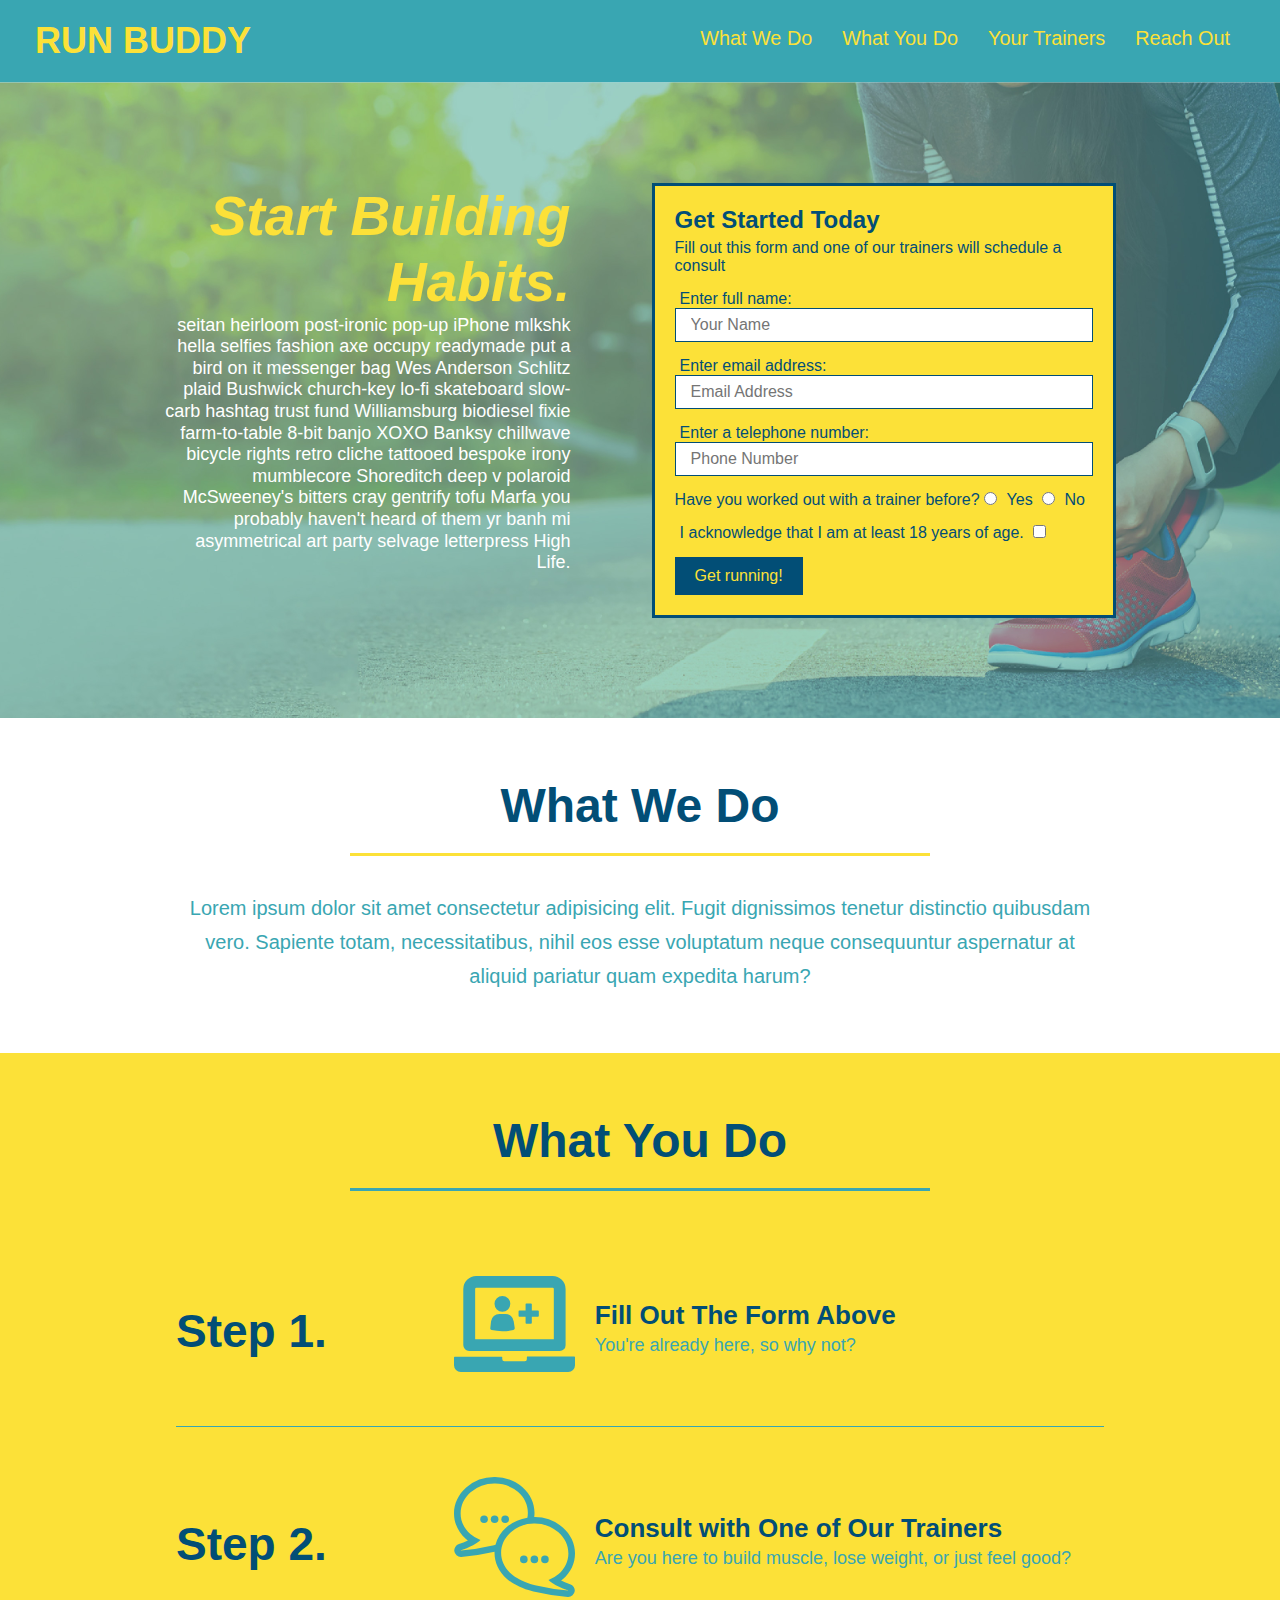
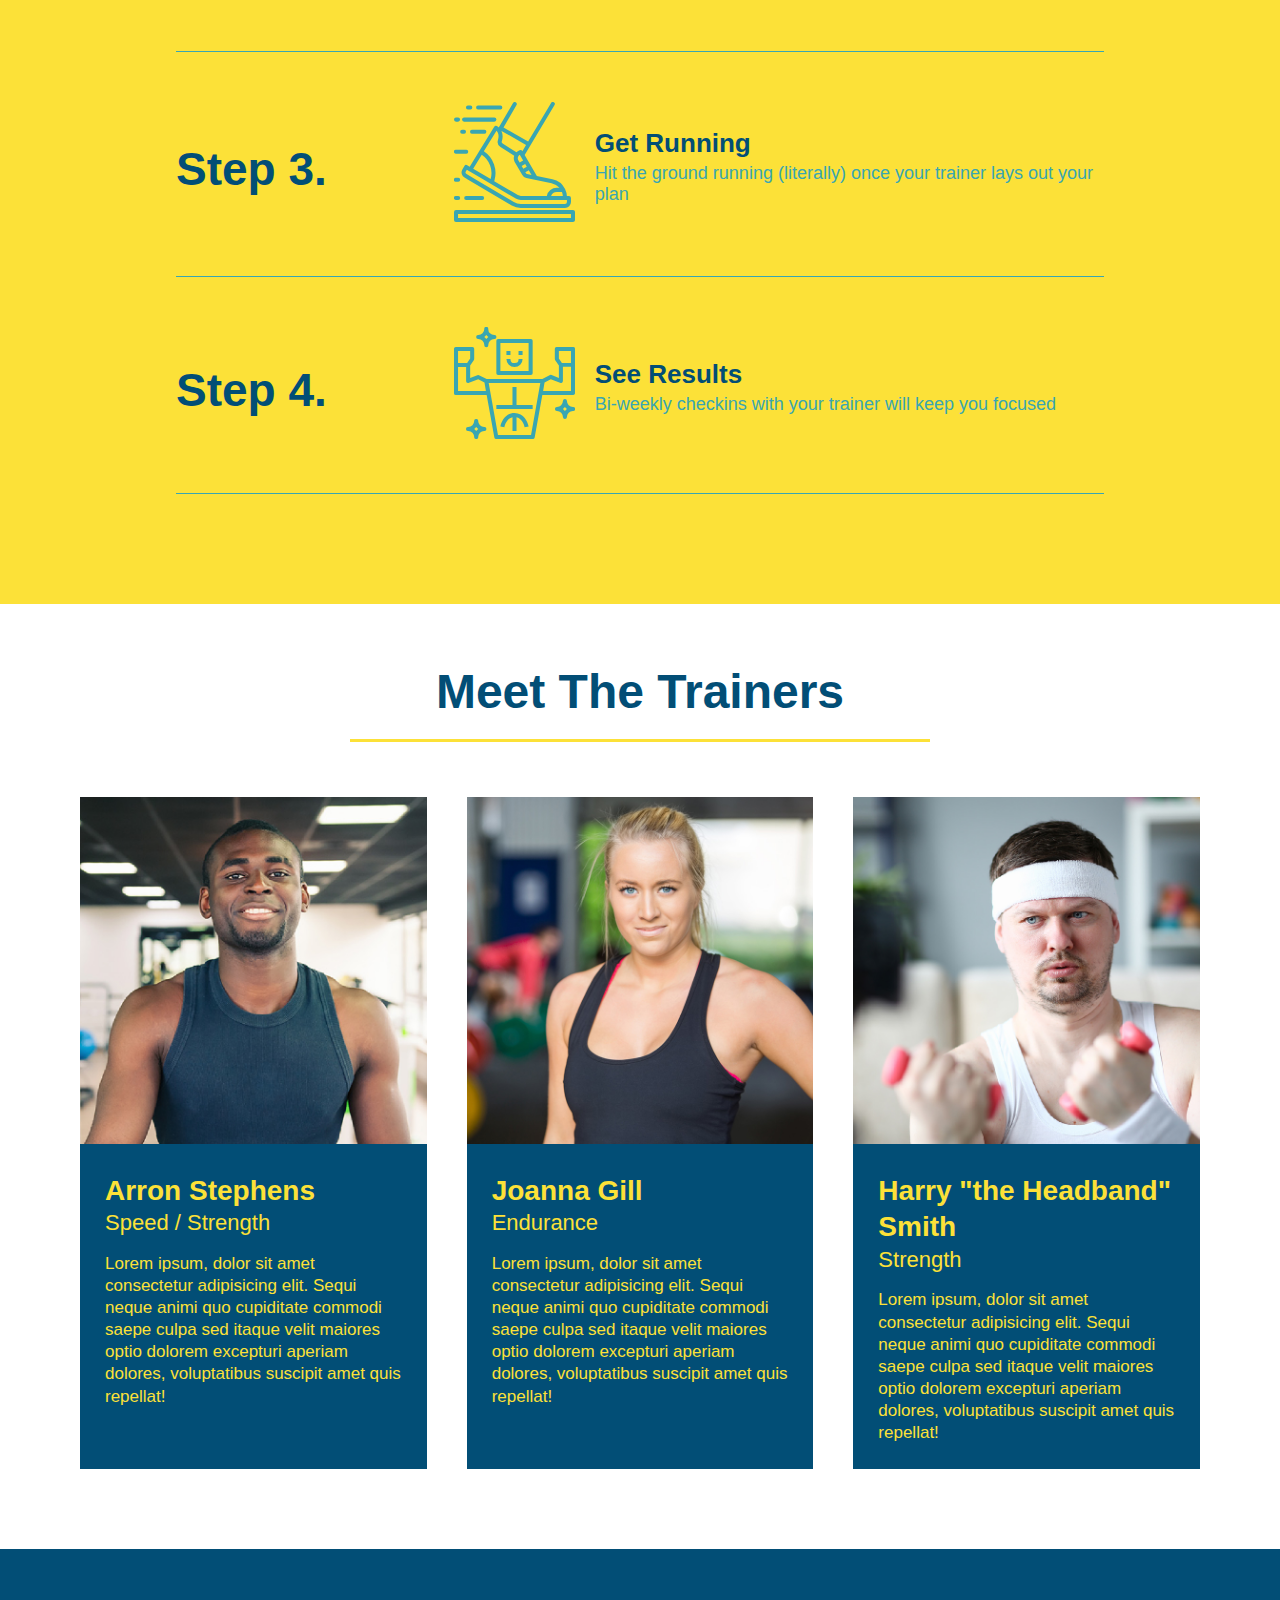
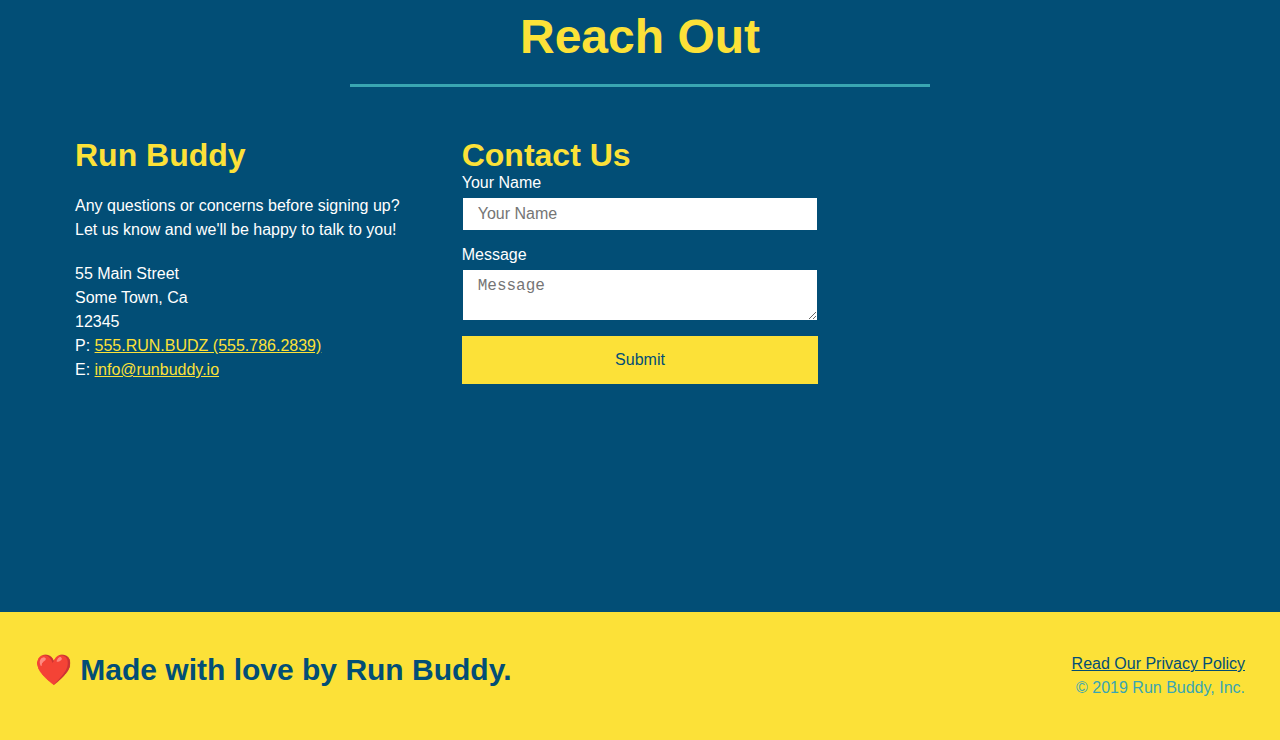
<file: index.html>
<!DOCTYPE html>
<html lang="en">
    <head>
        <link rel="stylesheet" href="./assets/css/style.css" />
        <meta charset="UTF-8" />
        <meta name="viewport" content="width=device-width, initial-scale=1.0" />
        <title>Run Buddy</title>
    </head>
    <body>
        <!-- navigation -->
        <header>
            <h1>
                <a href="/">RUN BUDDY</a>
            </h1>
            <nav>
              <!-- Unordered list element -->
                <ul>
                    <!-- List item element-->
                    <li>
                        <!-- Anchor element -->
                        <a href="#what-we-do">What We Do</a>
                    </li>
                    <li>
                        <a href="#what-you-do">What You Do</a>
                    </li>
                    <li>
                        <a href="#your-trainers">Your Trainers</a>
                    </li>
                    <li>
                        <a href="#reach-out">Reach Out</a>
                    </li>
                </ul>
            </nav>
        </header>

        <!-- hero/jumbotron -->
        <section class="hero">
            <div class="hero-cta">
                <h2>Start Building Habits.</h2>
                <p>
                  seitan heirloom post-ironic pop-up iPhone mlkshk hella selfies fashion axe occupy readymade put a bird on it
                  messenger bag Wes Anderson Schlitz plaid Bushwick church-key lo-fi skateboard slow-carb hashtag trust fund
                  Williamsburg biodiesel fixie farm-to-table 8-bit banjo XOXO Banksy chillwave bicycle rights retro cliche
                  tattooed bespoke irony mumblecore Shoreditch deep v polaroid McSweeney's bitters cray gentrify tofu Marfa you
                  probably haven't heard of them yr banh mi asymmetrical art party selvage letterpress High Life.
                </p>
            </div>

            <div class="hero-form">
                <h3>Get Started Today</h3>
                <p>Fill out this form and one of our trainers will schedule a consult</p>               
                <form>
                    <label for="name">Enter full name:</label>
                    <input type="text" placeholder="Your Name" name="name" id="name" class="form-input">
                    
                    <label for="email">Enter email address:</label>
                    <input type="text" placeholder="Email Address" name="email" id="email" class="form-input">
                    
                    <label for="phone">Enter a telephone number:</label>
                    <input type="text" placeholder="Phone Number" name="phone" id="phone" class="form-input"> 
                    
                    <p>  
                        Have you worked out with a trainer before?
                        <input type="radio" name="trainer-confirm" id="trainer-yes" />
                        <label for="trainer-yes">Yes</label>
                        <input type="radio" name="trainer-confirm" id="trainer-no" />
                        <label for="trainer-no">No</label>
                    </p>
                    <p>
                        <label for="checkbox" >
                        I acknowledge that I am at least 18 years of age.
                        </label>
                        <input type="checkbox" name="age-confirm" id="checkbox" />
                    </p>
                    <button type="submit">
                        Get running!
                    </button>
                </form>
            </div>
        </section>

        <!-- "what we do" section -->
        <section id="what-we-do" class="intro">
            <div class="flex-row">
                <h2 class="section-title primary-border">What We Do</h2>
            </div>

            <div class="flex-row">
                <p>
                    Lorem ipsum dolor sit amet consectetur adipisicing elit. Fugit dignissimos tenetur distinctio quibusdam vero. Sapiente totam, necessitatibus, nihil eos esse voluptatum neque consequuntur aspernatur at aliquid pariatur quam expedita harum?
                </p>
            </div>
        </section>

        <!-- "what you do" section -->
        <section id="what-you-do" class="steps">
            <div class="flex-row">    
                <h2 class="section-title secondary-border">What You Do</h2>
            </div>

            <div class="step">
                <h3>Step 1.</h3>
                <div class="step-info">
                  <div class="step-img">
                        <img src="./assets/images/step-1.svg" alt="" />
                  </div>

                  <div class="step-text">
                        <h4>Fill Out The Form Above</h4>
                        <p>You're already here, so why not?</p>
                  </div>
                </div>
            </div>
            
            <div class="step">
                <h3>Step 2.</h3>
                <div class="step-info">
                      <div class="step-img">
                          <img src="./assets/images/step-2.svg" alt="" />
                      </div>

                      <div class="step-text">
                          <h4>Consult with One of Our Trainers</h4>
                          <p>Are you here to build muscle, lose weight, or just feel good?</p>
                      </div>
                </div>
            </div>
              
            <div class="step">
                <h3>Step 3.</h3>
                <div class="step-info">
                    <div class="step-img">
                        <img src="./assets/images/step-3.svg" alt="" />
                    </div>

                    <div class="step-text">
                        <h4>Get Running</h4>
                        <p>Hit the ground running (literally) once your trainer lays out your plan</p>
                    </div>
                </div>
            </div> 
              
            <div class="step">
                <h3>Step 4.</h3>
                <div class="step-info">
                    <div class="step-img">
                        <img src="./assets/images/step-4.svg" alt="" />
                    </div>

                    <div class="step-text">
                        <h4>See Results</h4>
                        <p>Bi-weekly checkins with your trainer will keep you focused</p>
                    </div>
                </div>
            </div>
        </section>

        <!-- "meet the trainers" section -->
        <section id="your-trainers">
            <div class="flex-row">
                <h2 class="section-title primary-border">Meet The Trainers</h2>
            </div>

            <div class="trainers">
                <article class="trainer">
                    <img src="./assets/images/trainer-1.jpg" alt="Arron Stephens in his workout clothes, ready to pump iron" />
                    <div class="trainer-bio">
                        <h3 class="trainer-name">Arron Stephens</h3>
                        <h4 class="trainer-role">Speed / Strength</h4>
                        <p>
                            Lorem ipsum, dolor sit amet consectetur adipisicing elit. Sequi neque animi quo cupiditate commodi saepe culpa sed
                            itaque velit maiores optio dolorem excepturi aperiam dolores, voluptatibus suscipit amet quis repellat!
                        </p>
                    </div>
                </article>

                <!-- second trainer bio -->
                <article class="trainer">
                    <img src="./assets/images/trainer-2.jpg" alt="Joanna Gill cooling off after a workout" />
                    <div class="trainer-bio">
                        <h3 class="trainer-name">Joanna Gill</h3>
                        <h4 class="trainer-role">Endurance</h4>
                        <p>
                            Lorem ipsum, dolor sit amet consectetur adipisicing elit. Sequi neque animi quo cupiditate commodi saepe culpa sed
                            itaque velit maiores optio dolorem excepturi aperiam dolores, voluptatibus suscipit amet quis repellat!
                        </p>
                    </div>
                </article>
                
                <!-- third trainer bio -->
                <article class="trainer">
                    <img src="./assets/images/trainer-3.jpg" alt="Harry Smith wearing a headband and lifting comically small pink weights" />
                    <div class="trainer-bio">
                        <h3 class="trainer-name">Harry "the Headband" Smith</h3>
                        <h4 class="trainer-role">Strength</h4>
                        <p>
                            Lorem ipsum, dolor sit amet consectetur adipisicing elit. Sequi neque animi quo cupiditate commodi saepe culpa sed
                            itaque velit maiores optio dolorem excepturi aperiam dolores, voluptatibus suscipit amet quis repellat!
                        </p>
                    </div>
                </article> 
            </div>
        </section>

        <!-- "reach out" section -->
        <section id="reach-out" class="contact">
            <div class="flex-row">
                <h2 class="section-title secondary-border">Reach Out</h2>
            </div>

            <div class="contact-info">
                <div>
                    <h3>Run Buddy</h3>
                    <p>
                        Any questions or concerns before signing up?
                        <br />
                        Let us know and we'll be happy to talk to you!
                    </p>
                
                    <address>
                        55 Main Street <br />
                        Some Town, Ca <br />
                        12345 <br />
                        P: <a href="tel:555.786.2839">555.RUN.BUDZ (555.786.2839)</a><br />
                        E: <a href="mailto://info@runbuddy.io">info@runbuddy.io</a>
                    </address>
                </div>
              
                <div class="contact-form">
                    <h3>Contact Us</h3>
                    <form>
                        <label for="contact-name">Your Name</label>
                        <input type="text" id="contact-name" placeholder="Your Name" />
                
                        <label for="contact-message">Message</label>
                        <textarea id="contact-message" placeholder="Message"></textarea>
                
                        <button type="submit">Submit</button>
                    </form>
                </div>
              
                <iframe
                  src="https://www.google.com/maps/embed?pb=!1m14!1m12!1m3!1d12182.30520634488!2d-74.0652613!3d40.2407219!2m3!1f0!2f0!3f0!3m2!1i1024!2i768!4f13.1!5e0!3m2!1sen!2sus!4v1561060983193!5m2!1sen!2sus"
                  frameborder="0" style="border:0" allowfullscreen>
                </iframe>             
            </div>   
        </section>

        <footer>
            <h2>❤️ Made with love by Run Buddy.</h2>
            <div>
                <a href="./privacy-policy.html">Read Our Privacy Policy</a><br />
                &copy; 2019 Run Buddy, Inc.
            </div>
        </footer>
    </body>
</html>
</file>
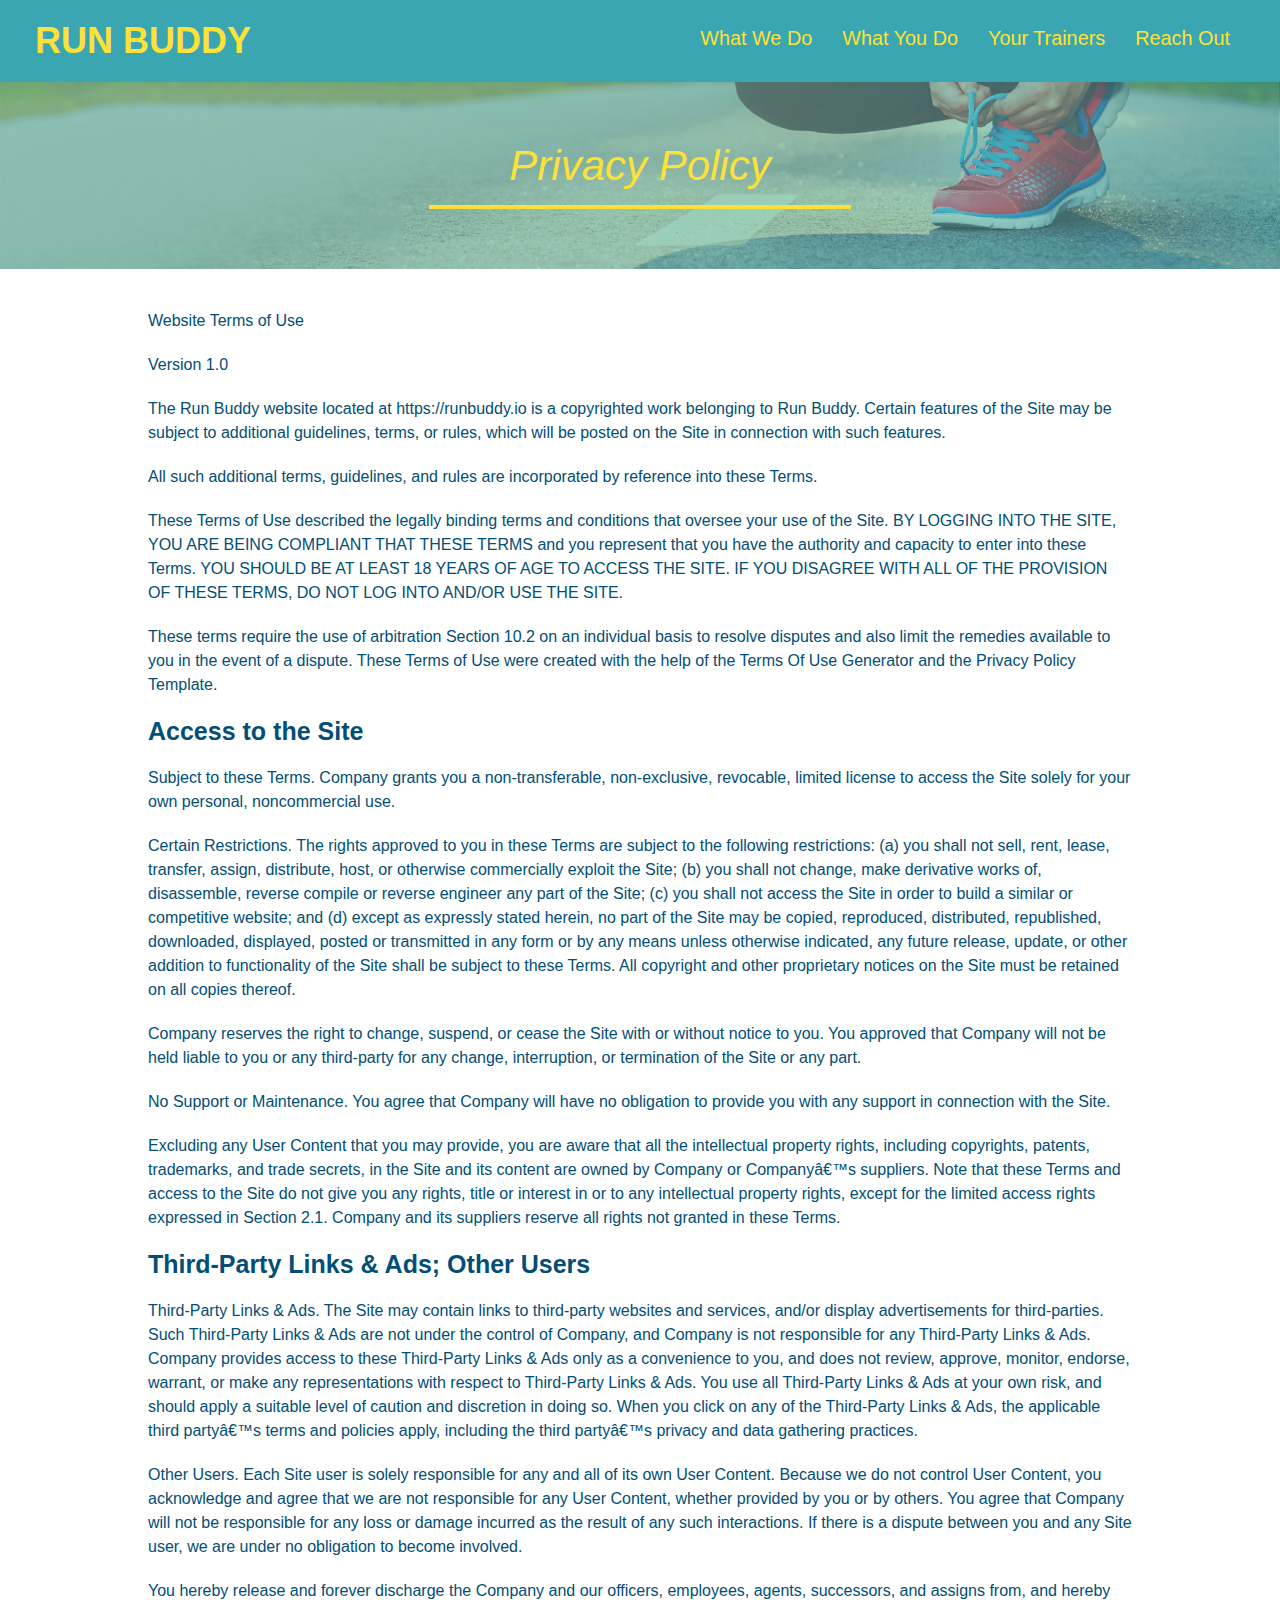
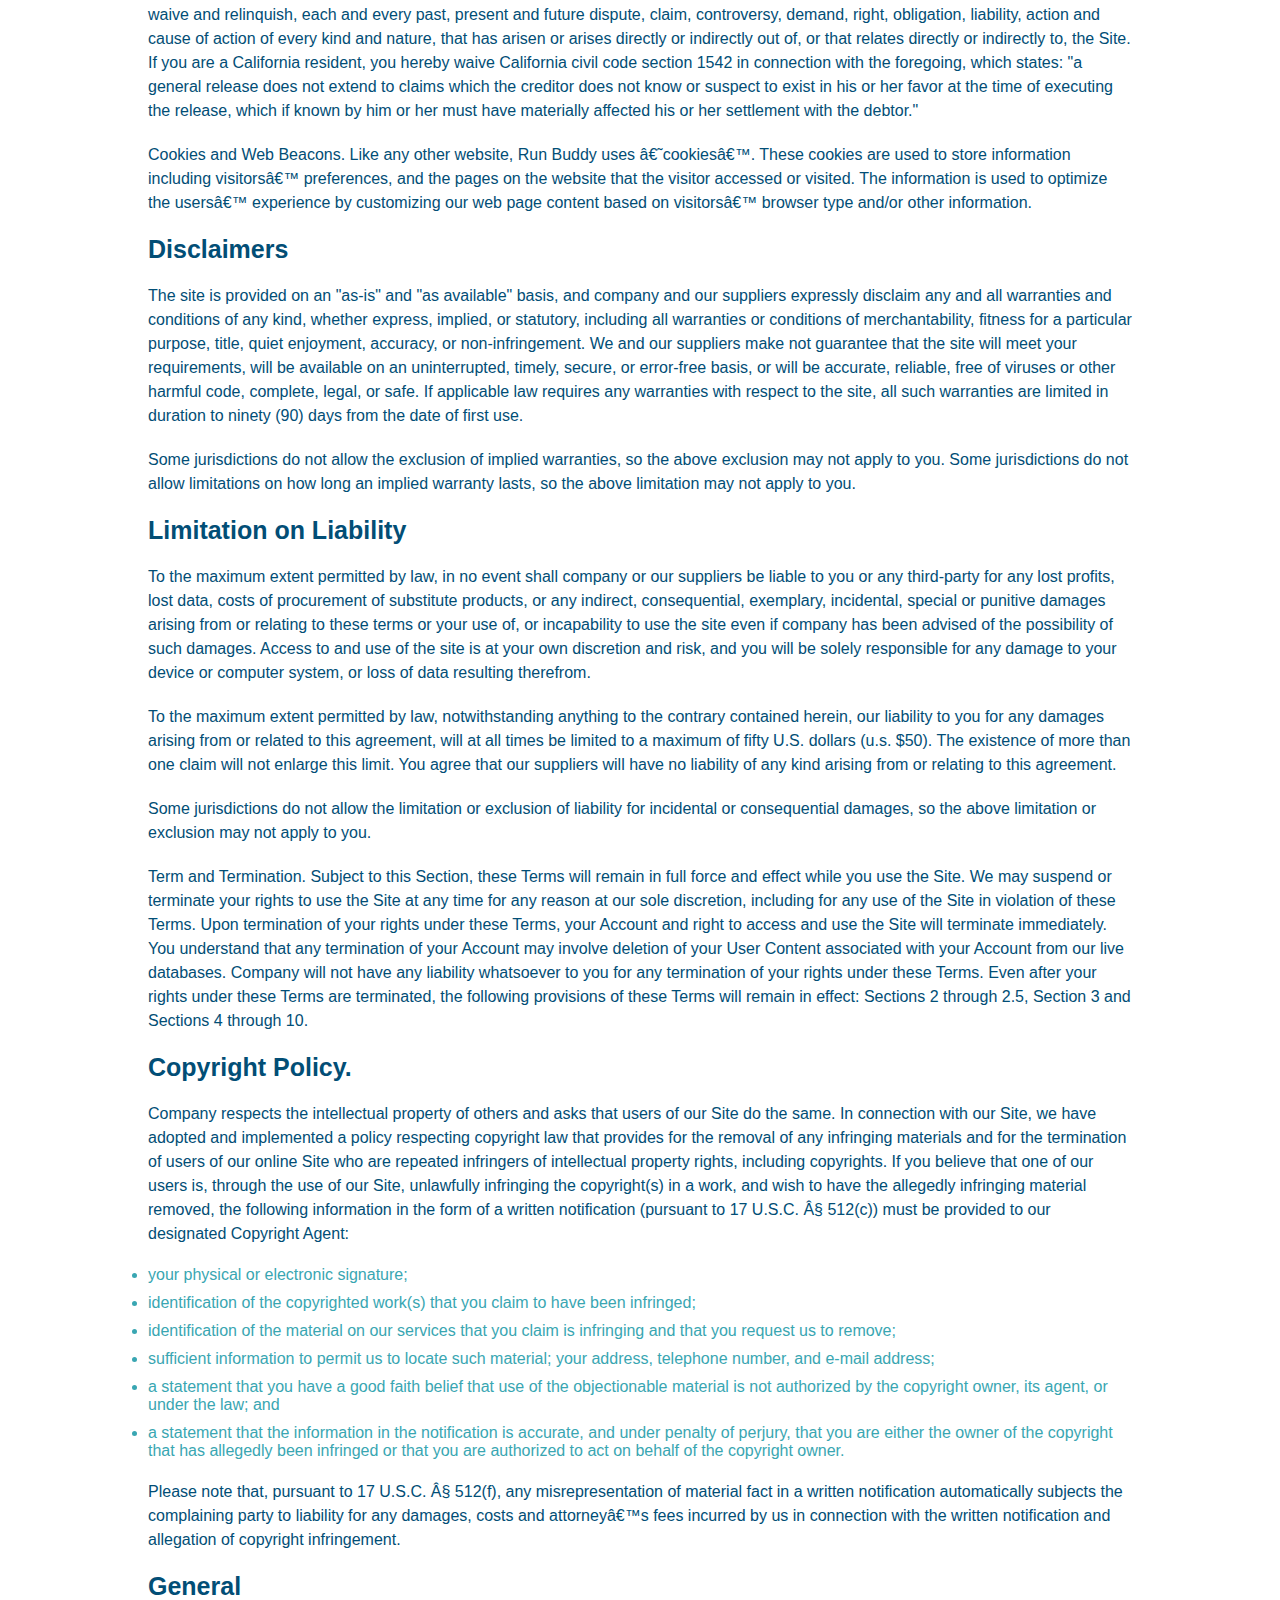
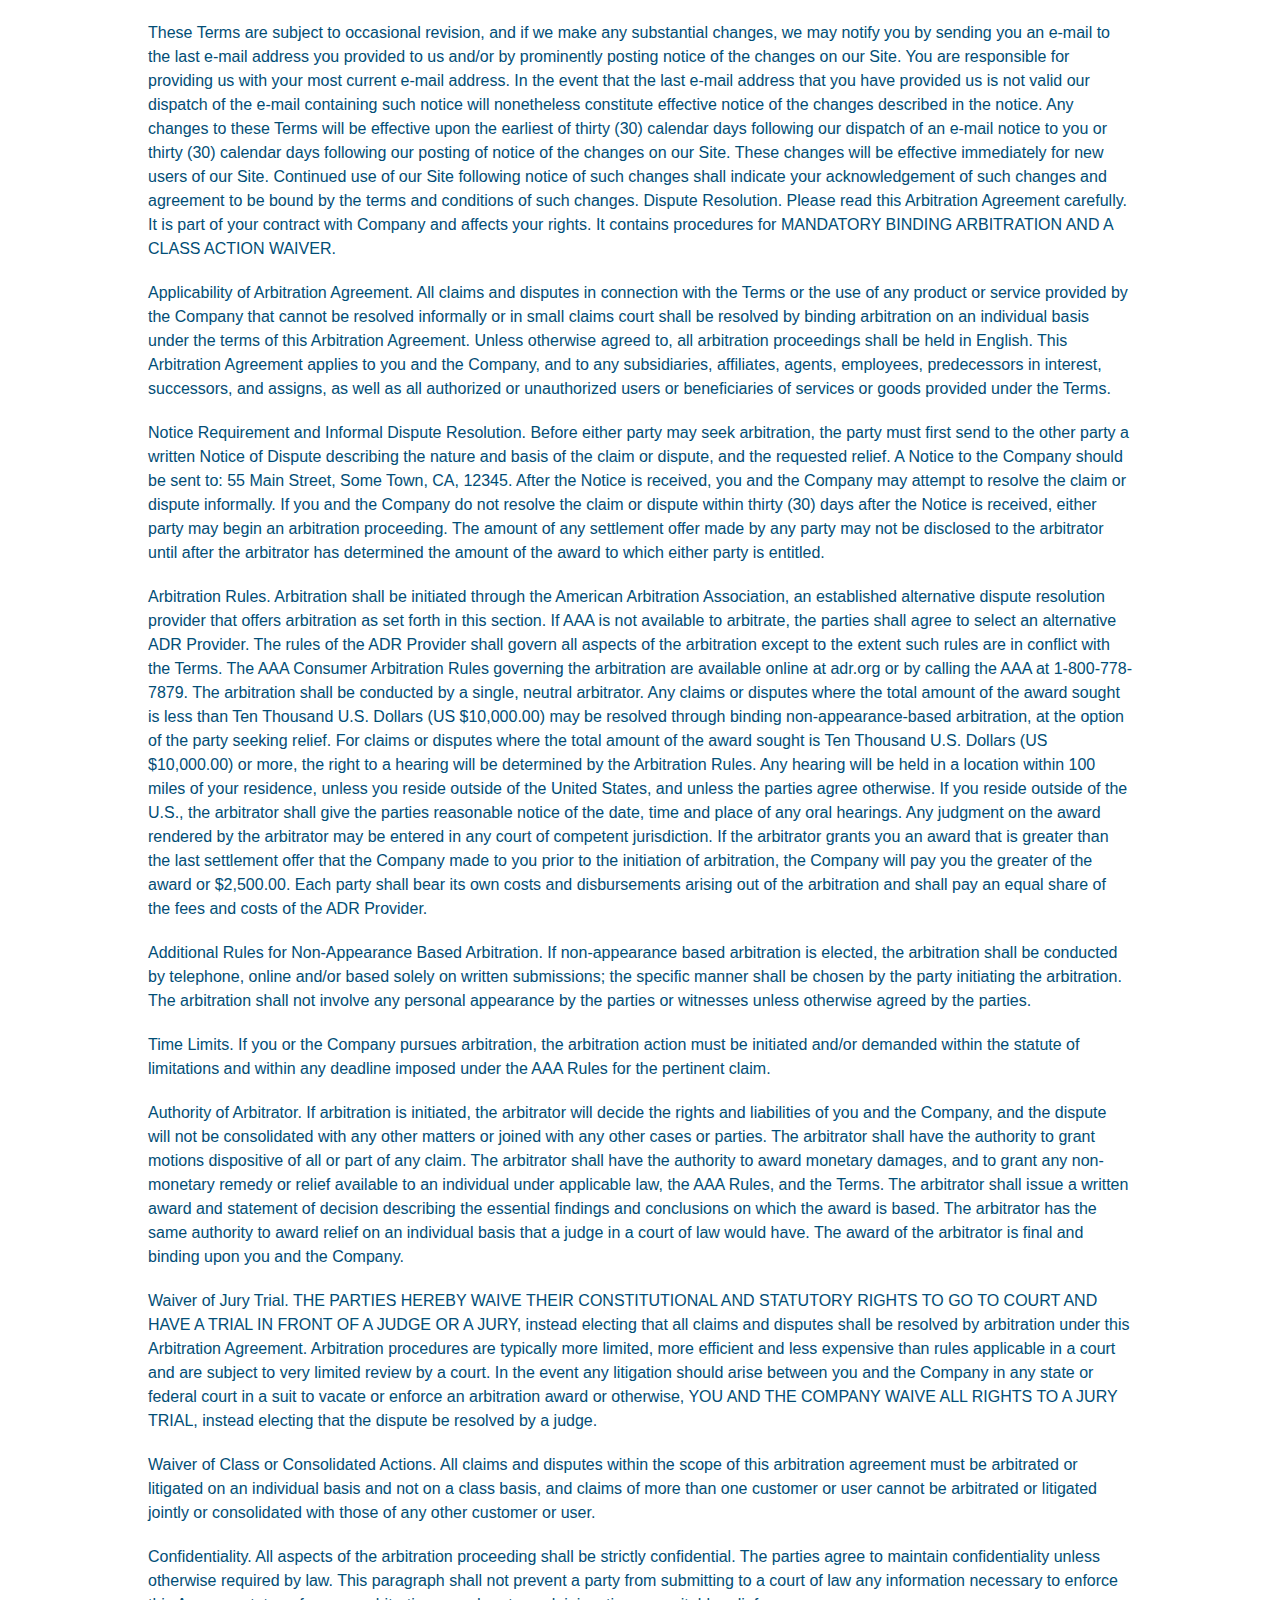
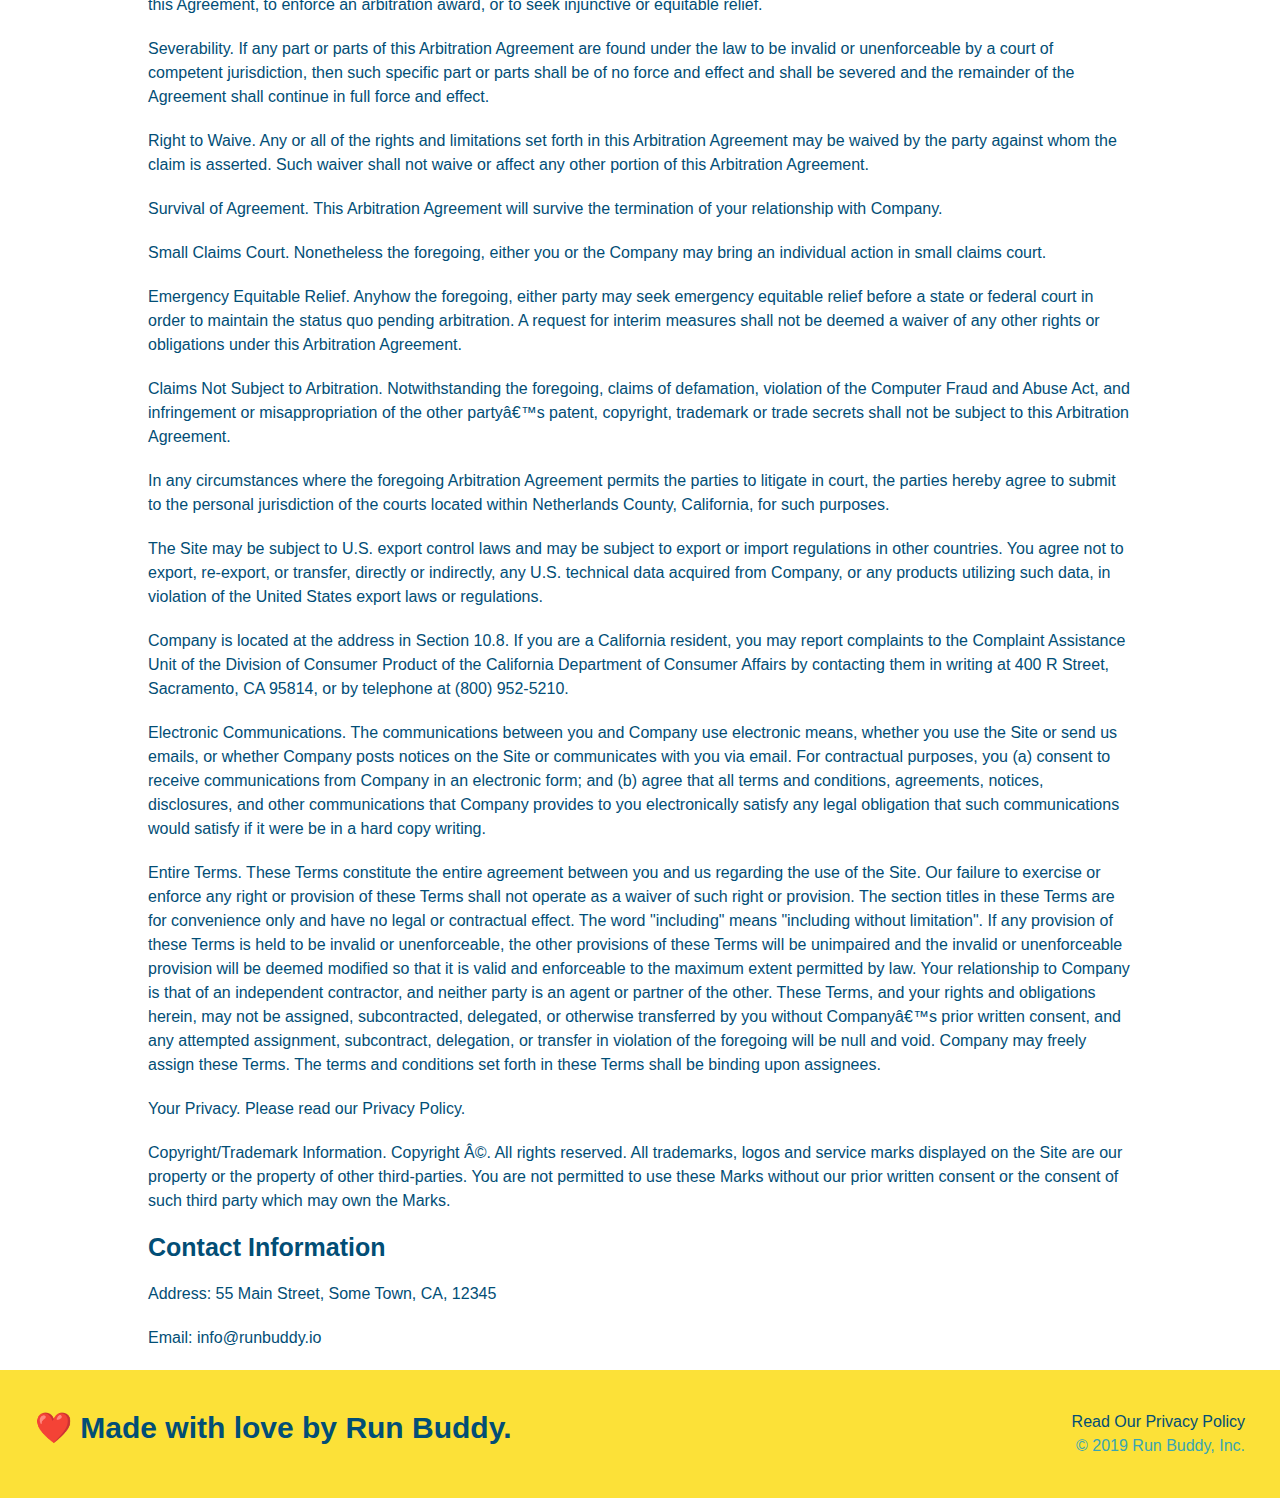
<file: privacy-policy.html>
<!DOCTYPE html>
<html lang="en">
    <head>
        <link rel="stylesheet" href="./assets/css/style.css" />
        <link rel="stylesheet" href="./assets/css/secondary-styles.css" />
        <meta charset="UTF-8" />
        <meta name="viewport" content="width=device-width, initial-scale=1.0" />
        <title>Privacy Policy - Run Buddy</title>
    </head>

    <body>
        <!-- navigation -->
        <header>
            <h1>
                <a href="./index.html">RUN BUDDY</a>
            </h1>
            <nav>
            <!-- Unordered list element -->
                <ul>
                    <!-- List item element-->
                    <li>
                        <!-- Anchor element -->
                        <a href="./index.html#what-we-do">What We Do</a>
                    </li>
                    <li>
                        <a href="./index.html#what-you-do">What You Do</a>
                    </li>
                    <li>
                        <a href="./index.html#your-trainers">Your Trainers</a>
                    </li>
                    <li>
                        <a href="./index.html#reach-out">Reach Out</a>
                    </li>
                </ul>
            </nav>
        </header>

        <section class="hero">
            <h2 class="page-title">
                Privacy Policy
              </h2>
        </section>

        <article class="secondary-content">
            
            <p>
                Website Terms of Use
            </p>

            <p>
                Version 1.0
            </p>

            <p>
                The Run Buddy website located at https://runbuddy.io is a copyrighted work belonging to Run Buddy. Certain
                features of the Site may be subject to additional guidelines, terms, or rules, which will be posted on the Site
                in connection with such features.
            </p>

            <p>
                All such additional terms, guidelines, and rules are incorporated by reference into these Terms.
            </p>

            <p>
                These Terms of Use described the legally binding terms and conditions that oversee your use of the Site. BY
                LOGGING INTO THE SITE, YOU ARE BEING COMPLIANT THAT THESE TERMS and you represent that you have the authority
                and capacity to enter into these Terms. YOU SHOULD BE AT LEAST 18 YEARS OF AGE TO ACCESS THE SITE. IF YOU
                DISAGREE WITH ALL OF THE PROVISION OF THESE TERMS, DO NOT LOG INTO AND/OR USE THE SITE.
            </p>

            <p>
                These terms require the use of arbitration Section 10.2 on an individual basis to resolve disputes and also
                limit the remedies available to you in the event of a dispute. These Terms of Use were created with the help of
                the Terms Of Use Generator and the Privacy Policy Template.
            </p>

            <h3>
                Access to the Site
            </h3>

            <p>
                Subject to these Terms. Company grants you a non-transferable, non-exclusive, revocable, limited license to
                access the Site solely for your own personal, noncommercial use.
            </p>

            <p>
                Certain Restrictions. The rights approved to you in these Terms are subject to the following restrictions: (a)
                you shall not sell, rent, lease, transfer, assign, distribute, host, or otherwise commercially exploit the Site;
                (b) you shall not change, make derivative works of, disassemble, reverse compile or reverse engineer any part of
                the Site; (c) you shall not access the Site in order to build a similar or competitive website; and (d) except
                as expressly stated herein, no part of the Site may be copied, reproduced, distributed, republished, downloaded,
                displayed, posted or transmitted in any form or by any means unless otherwise indicated, any future release,
                update, or other addition to functionality of the Site shall be subject to these Terms. All copyright and other
                proprietary notices on the Site must be retained on all copies thereof.
            </p>

            <p>
                Company reserves the right to change, suspend, or cease the Site with or without notice to you. You approved
                that Company will not be held liable to you or any third-party for any change, interruption, or termination of
                the Site or any part.
            </p>

            <p>
                No Support or Maintenance. You agree that Company will have no obligation to provide you with any support in
                connection with the Site.
            </p>

            <p>
                Excluding any User Content that you may provide, you are aware that all the intellectual property rights,
                including copyrights, patents, trademarks, and trade secrets, in the Site and its content are owned by Company
                or Companyâ€™s suppliers. Note that these Terms and access to the Site do not give you any rights, title or
                interest in or to any intellectual property rights, except for the limited access rights expressed in Section
                2.1. Company and its suppliers reserve all rights not granted in these Terms.
            </p>

            <h3>
                Third-Party Links & Ads; Other Users
            </h3>

            <p>
                Third-Party Links & Ads. The Site may contain links to third-party websites and services, and/or display
                advertisements for third-parties. Such Third-Party Links & Ads are not under the control of Company, and Company
                is not responsible for any Third-Party Links & Ads. Company provides access to these Third-Party Links & Ads
                only as a convenience to you, and does not review, approve, monitor, endorse, warrant, or make any
                representations with respect to Third-Party Links & Ads. You use all Third-Party Links & Ads at your own risk,
                and should apply a suitable level of caution and discretion in doing so. When you click on any of the
                Third-Party Links & Ads, the applicable third partyâ€™s terms and policies apply, including the third partyâ€™s
                privacy and data gathering practices.
            </p>

            <p>
                Other Users. Each Site user is solely responsible for any and all of its own User Content. Because we do not
                control User Content, you acknowledge and agree that we are not responsible for any User Content, whether
                provided by you or by others. You agree that Company will not be responsible for any loss or damage incurred as
                the result of any such interactions. If there is a dispute between you and any Site user, we are under no
                obligation to become involved.
            </p>

            <p>
                You hereby release and forever discharge the Company and our officers, employees, agents, successors, and
                assigns from, and hereby waive and relinquish, each and every past, present and future dispute, claim,
                controversy, demand, right, obligation, liability, action and cause of action of every kind and nature, that has
                arisen or arises directly or indirectly out of, or that relates directly or indirectly to, the Site. If you are
                a California resident, you hereby waive California civil code section 1542 in connection with the foregoing,
                which states: "a general release does not extend to claims which the creditor does not know or suspect to exist
                in his or her favor at the time of executing the release, which if known by him or her must have materially
                affected his or her settlement with the debtor."
            </p>

            <p>
                Cookies and Web Beacons. Like any other website, Run Buddy uses â€˜cookiesâ€™. These cookies are used to store
                information including visitorsâ€™ preferences, and the pages on the website that the visitor accessed or visited.
                The information is used to optimize the usersâ€™ experience by customizing our web page content based on visitorsâ€™
                browser type and/or other information.
            </p>

            <h3>
                Disclaimers
            </h3>

            <p>
                The site is provided on an "as-is" and "as available" basis, and company and our suppliers expressly disclaim
                any and all warranties and conditions of any kind, whether express, implied, or statutory, including all
                warranties or conditions of merchantability, fitness for a particular purpose, title, quiet enjoyment, accuracy,
                or non-infringement. We and our suppliers make not guarantee that the site will meet your requirements, will be
                available on an uninterrupted, timely, secure, or error-free basis, or will be accurate, reliable, free of
                viruses or other harmful code, complete, legal, or safe. If applicable law requires any warranties with respect
                to the site, all such warranties are limited in duration to ninety (90) days from the date of first use.
            </p>

            <p>
                Some jurisdictions do not allow the exclusion of implied warranties, so the above exclusion may not apply to
                you. Some jurisdictions do not allow limitations on how long an implied warranty lasts, so the above limitation
                may not apply to you.
            </p>

            <h3>
                Limitation on Liability
            </h3>

            <p>
                To the maximum extent permitted by law, in no event shall company or our suppliers be liable to you or any
                third-party for any lost profits, lost data, costs of procurement of substitute products, or any indirect,
                consequential, exemplary, incidental, special or punitive damages arising from or relating to these terms or
                your use of, or incapability to use the site even if company has been advised of the possibility of such
                damages. Access to and use of the site is at your own discretion and risk, and you will be solely responsible
                for any damage to your device or computer system, or loss of data resulting therefrom.
            </p>

            <p>
                To the maximum extent permitted by law, notwithstanding anything to the contrary contained herein, our liability
                to you for any damages arising from or related to this agreement, will at all times be limited to a maximum of
                fifty U.S. dollars (u.s. $50). The existence of more than one claim will not enlarge this limit. You agree that
                our suppliers will have no liability of any kind arising from or relating to this agreement.
            </p>

            <p>
                Some jurisdictions do not allow the limitation or exclusion of liability for incidental or consequential
                damages, so the above limitation or exclusion may not apply to you.
            </p>

            <p>
                Term and Termination. Subject to this Section, these Terms will remain in full force and effect while you use
                the Site. We may suspend or terminate your rights to use the Site at any time for any reason at our sole
                discretion, including for any use of the Site in violation of these Terms. Upon termination of your rights under
                these Terms, your Account and right to access and use the Site will terminate immediately. You understand that
                any termination of your Account may involve deletion of your User Content associated with your Account from our
                live databases. Company will not have any liability whatsoever to you for any termination of your rights under
                these Terms. Even after your rights under these Terms are terminated, the following provisions of these Terms
                will remain in effect: Sections 2 through 2.5, Section 3 and Sections 4 through 10.
            </p>

            <h3>
                Copyright Policy.
            </h3>

            <p>
                Company respects the intellectual property of others and asks that users of our Site do the same. In connection
                with our Site, we have adopted and implemented a policy respecting copyright law that provides for the removal
                of any infringing materials and for the termination of users of our online Site who are repeated infringers of
                intellectual property rights, including copyrights. If you believe that one of our users is, through the use of
                our Site, unlawfully infringing the copyright(s) in a work, and wish to have the allegedly infringing material
                removed, the following information in the form of a written notification (pursuant to 17 U.S.C. Â§ 512(c)) must
                be provided to our designated Copyright Agent:
            </p>

            <ul>
                <li>
                your physical or electronic signature;
                </li>
                <li>
                identification of the copyrighted work(s) that you claim to have been infringed;
                </li>
                <li>
                identification of the material on our services that you claim is infringing and that you request us to remove;
                </li>
                <li>
                sufficient information to permit us to locate such material; your address, telephone number, and e-mail
                address;
                </li>
                <li>
                a statement that you have a good faith belief that use of the objectionable material is not authorized by the
                copyright owner, its agent, or under the law; and
                </li>
                <li>
                a statement that the information in the notification is accurate, and under penalty of perjury, that you are
                either the owner of the copyright that has allegedly been infringed or that you are authorized to act on
                behalf of the copyright owner.
                </li>
            </ul>

            <p>
                Please note that, pursuant to 17 U.S.C. Â§ 512(f), any misrepresentation of material fact in a written
                notification automatically subjects the complaining party to liability for any damages, costs and attorneyâ€™s
                fees incurred by us in connection with the written notification and allegation of copyright infringement.
            </p>

            <h3>
                General
            </h3>

            <p>
                These Terms are subject to occasional revision, and if we make any substantial changes, we may notify you by
                sending you an e-mail to the last e-mail address you provided to us and/or by prominently posting notice of the
                changes on our Site. You are responsible for providing us with your most current e-mail address. In the event
                that the last e-mail address that you have provided us is not valid our dispatch of the e-mail containing such
                notice will nonetheless constitute effective notice of the changes described in the notice. Any changes to these
                Terms will be effective upon the earliest of thirty (30) calendar days following our dispatch of an e-mail
                notice to you or thirty (30) calendar days following our posting of notice of the changes on our Site. These
                changes will be effective immediately for new users of our Site. Continued use of our Site following notice of
                such changes shall indicate your acknowledgement of such changes and agreement to be bound by the terms and
                conditions of such changes. Dispute Resolution. Please read this Arbitration Agreement carefully. It is part of
                your contract with Company and affects your rights. It contains procedures for MANDATORY BINDING ARBITRATION AND
                A CLASS ACTION WAIVER.
            </p>

            <p>
                Applicability of Arbitration Agreement. All claims and disputes in connection with the Terms or the use of any
                product or service provided by the Company that cannot be resolved informally or in small claims court shall be
                resolved by binding arbitration on an individual basis under the terms of this Arbitration Agreement. Unless
                otherwise agreed to, all arbitration proceedings shall be held in English. This Arbitration Agreement applies to
                you and the Company, and to any subsidiaries, affiliates, agents, employees, predecessors in interest,
                successors, and assigns, as well as all authorized or unauthorized users or beneficiaries of services or goods
                provided under the Terms.
            </p>

            <p>
                Notice Requirement and Informal Dispute Resolution. Before either party may seek arbitration, the party must
                first send to the other party a written Notice of Dispute describing the nature and basis of the claim or
                dispute, and the requested relief. A Notice to the Company should be sent to: 55 Main Street, Some Town, CA,
                12345. After the Notice is received, you and the Company may attempt to resolve the claim or dispute informally.
                If you and the Company do not resolve the claim or dispute within thirty (30) days after the Notice is received,
                either party may begin an arbitration proceeding. The amount of any settlement offer made by any party may not
                be disclosed to the arbitrator until after the arbitrator has determined the amount of the award to which either
                party is entitled.
            </p>

            <p>
                Arbitration Rules. Arbitration shall be initiated through the American Arbitration Association, an established
                alternative dispute resolution provider that offers arbitration as set forth in this section. If AAA is not
                available to arbitrate, the parties shall agree to select an alternative ADR Provider. The rules of the ADR
                Provider shall govern all aspects of the arbitration except to the extent such rules are in conflict with the
                Terms. The AAA Consumer Arbitration Rules governing the arbitration are available online at adr.org or by
                calling the AAA at 1-800-778-7879. The arbitration shall be conducted by a single, neutral arbitrator. Any
                claims or disputes where the total amount of the award sought is less than Ten Thousand U.S. Dollars (US
                $10,000.00) may be resolved through binding non-appearance-based arbitration, at the option of the party seeking
                relief. For claims or disputes where the total amount of the award sought is Ten Thousand U.S. Dollars (US
                $10,000.00) or more, the right to a hearing will be determined by the Arbitration Rules. Any hearing will be
                held in a location within 100 miles of your residence, unless you reside outside of the United States, and
                unless the parties agree otherwise. If you reside outside of the U.S., the arbitrator shall give the parties
                reasonable notice of the date, time and place of any oral hearings. Any judgment on the award rendered by the
                arbitrator may be entered in any court of competent jurisdiction. If the arbitrator grants you an award that is
                greater than the last settlement offer that the Company made to you prior to the initiation of arbitration, the
                Company will pay you the greater of the award or $2,500.00. Each party shall bear its own costs and
                disbursements arising out of the arbitration and shall pay an equal share of the fees and costs of the ADR
                Provider.
            </p>

            <p>
                Additional Rules for Non-Appearance Based Arbitration. If non-appearance based arbitration is elected, the
                arbitration shall be conducted by telephone, online and/or based solely on written submissions; the specific
                manner shall be chosen by the party initiating the arbitration. The arbitration shall not involve any personal
                appearance by the parties or witnesses unless otherwise agreed by the parties.
            </p>

            <p>
                Time Limits. If you or the Company pursues arbitration, the arbitration action must be initiated and/or demanded
                within the statute of limitations and within any deadline imposed under the AAA Rules for the pertinent claim.
            </p>

            <p>
                Authority of Arbitrator. If arbitration is initiated, the arbitrator will decide the rights and liabilities of
                you and the Company, and the dispute will not be consolidated with any other matters or joined with any other
                cases or parties. The arbitrator shall have the authority to grant motions dispositive of all or part of any
                claim. The arbitrator shall have the authority to award monetary damages, and to grant any non-monetary remedy
                or relief available to an individual under applicable law, the AAA Rules, and the Terms. The arbitrator shall
                issue a written award and statement of decision describing the essential findings and conclusions on which the
                award is based. The arbitrator has the same authority to award relief on an individual basis that a judge in a
                court of law would have. The award of the arbitrator is final and binding upon you and the Company.
            </p>

            <p>
                Waiver of Jury Trial. THE PARTIES HEREBY WAIVE THEIR CONSTITUTIONAL AND STATUTORY RIGHTS TO GO TO COURT AND HAVE
                A TRIAL IN FRONT OF A JUDGE OR A JURY, instead electing that all claims and disputes shall be resolved by
                arbitration under this Arbitration Agreement. Arbitration procedures are typically more limited, more efficient
                and less expensive than rules applicable in a court and are subject to very limited review by a court. In the
                event any litigation should arise between you and the Company in any state or federal court in a suit to vacate
                or enforce an arbitration award or otherwise, YOU AND THE COMPANY WAIVE ALL RIGHTS TO A JURY TRIAL, instead
                electing that the dispute be resolved by a judge.
            </p>

            <p>
                Waiver of Class or Consolidated Actions. All claims and disputes within the scope of this arbitration agreement
                must be arbitrated or litigated on an individual basis and not on a class basis, and claims of more than one
                customer or user cannot be arbitrated or litigated jointly or consolidated with those of any other customer or
                user.
            </p>

            <p>
                Confidentiality. All aspects of the arbitration proceeding shall be strictly confidential. The parties agree to
                maintain confidentiality unless otherwise required by law. This paragraph shall not prevent a party from
                submitting to a court of law any information necessary to enforce this Agreement, to enforce an arbitration
                award, or to seek injunctive or equitable relief.
            </p>

            <p>
                Severability. If any part or parts of this Arbitration Agreement are found under the law to be invalid or
                unenforceable by a court of competent jurisdiction, then such specific part or parts shall be of no force and
                effect and shall be severed and the remainder of the Agreement shall continue in full force and effect.
            </p>

            <p>
                Right to Waive. Any or all of the rights and limitations set forth in this Arbitration Agreement may be waived
                by the party against whom the claim is asserted. Such waiver shall not waive or affect any other portion of this
                Arbitration Agreement.
            </p>

            <p>
                Survival of Agreement. This Arbitration Agreement will survive the termination of your relationship with
                Company.
            </p>

            <p>
                Small Claims Court. Nonetheless the foregoing, either you or the Company may bring an individual action in small
                claims court.
            </p>

            <p>
                Emergency Equitable Relief. Anyhow the foregoing, either party may seek emergency equitable relief before a
                state or federal court in order to maintain the status quo pending arbitration. A request for interim measures
                shall not be deemed a waiver of any other rights or obligations under this Arbitration Agreement.
            </p>

            <p>
                Claims Not Subject to Arbitration. Notwithstanding the foregoing, claims of defamation, violation of the
                Computer Fraud and Abuse Act, and infringement or misappropriation of the other partyâ€™s patent, copyright,
                trademark or trade secrets shall not be subject to this Arbitration Agreement.
            </p>

            <p>
                In any circumstances where the foregoing Arbitration Agreement permits the parties to litigate in court, the
                parties hereby agree to submit to the personal jurisdiction of the courts located within Netherlands County,
                California, for such purposes.
            </p>

            <p>
                The Site may be subject to U.S. export control laws and may be subject to export or import regulations in other
                countries. You agree not to export, re-export, or transfer, directly or indirectly, any U.S. technical data
                acquired from Company, or any products utilizing such data, in violation of the United States export laws or
                regulations.
            </p>

            <p>
                Company is located at the address in Section 10.8. If you are a California resident, you may report complaints
                to the Complaint Assistance Unit of the Division of Consumer Product of the California Department of Consumer
                Affairs by contacting them in writing at 400 R Street, Sacramento, CA 95814, or by telephone at (800) 952-5210.
            </p>

            <p>
                Electronic Communications. The communications between you and Company use electronic means, whether you use the
                Site or send us emails, or whether Company posts notices on the Site or communicates with you via email. For
                contractual purposes, you (a) consent to receive communications from Company in an electronic form; and (b)
                agree that all terms and conditions, agreements, notices, disclosures, and other communications that Company
                provides to you electronically satisfy any legal obligation that such communications would satisfy if it were be
                in a hard copy writing.
            </p>

            <p>
                Entire Terms. These Terms constitute the entire agreement between you and us regarding the use of the Site. Our
                failure to exercise or enforce any right or provision of these Terms shall not operate as a waiver of such right
                or provision. The section titles in these Terms are for convenience only and have no legal or contractual
                effect. The word "including" means "including without limitation". If any provision of these Terms is held to be
                invalid or unenforceable, the other provisions of these Terms will be unimpaired and the invalid or
                unenforceable provision will be deemed modified so that it is valid and enforceable to the maximum extent
                permitted by law. Your relationship to Company is that of an independent contractor, and neither party is an
                agent or partner of the other. These Terms, and your rights and obligations herein, may not be assigned,
                subcontracted, delegated, or otherwise transferred by you without Companyâ€™s prior written consent, and any
                attempted assignment, subcontract, delegation, or transfer in violation of the foregoing will be null and void.
                Company may freely assign these Terms. The terms and conditions set forth in these Terms shall be binding upon
                assignees.
            </p>

            <p>
                Your Privacy. Please read our Privacy Policy.
            </p>

            <p>
                Copyright/Trademark Information. Copyright Â©. All rights reserved. All trademarks, logos and service marks
                displayed on the Site are our property or the property of other third-parties. You are not permitted to use
                these Marks without our prior written consent or the consent of such third party which may own the Marks.
            </p>

            <h3>
                Contact Information
            </h3>

            <p>
                Address: 55 Main Street, Some Town, CA, 12345
            </p>

            <p>
                Email: info@runbuddy.io
            </p>

        </article>

        <footer>
            <h2>❤️ Made with love by Run Buddy.</h2>
            <div>
                <a>Read Our Privacy Policy</a><br />
                &copy; 2019 Run Buddy, Inc.
            </div>
        </footer>    
    </body>
</html>
</file>
<file: assets/css/style.css>
* {
    margin: 0;
    padding: 0;
    box-sizing: border-box;
}

body {
  /* more on this crazy alphanumerical value in a minute! */
  color: #39a6b2;
  font-family: Helvetica, Arial, sans-serif;
}

  /* apply styles to <header> */
header {
    padding: 20px 35px;
    background-color: #39a6b2;
    display: flex;
    justify-content: space-between;
    flex-wrap: wrap;
}

header h1 {
    font-weight: bold;
    font-size: 36px;
    color: #fce138;
    margin: 0;
}

header a {
    text-decoration: none;
    color: #fce138;
}

header nav {
    margin: 7px 0;
}

header nav ul {
    display: flex;
    flex-wrap: wrap;
    justify-content: space-between;
    align-items: center;
    list-style: none;
}

header nav ul li a {
    padding:  10px 15px;
    font-weight: lighter;
    font-size: 1.55vw;
}

footer {
    background: #fce138;
    width: 100%;
    padding: 40px 35px;
    display: flex;
    justify-content: space-between;
    flex-wrap: wrap;
}

footer h2 {
    color: #024e76;
    font-size: 30px;
    margin: 0;
}

footer div {
    line-height: 1.5;
    text-align: right;
}

footer a {
    color: #024e76;
}

section {
    padding: 60px;
}

/* Hero Style Start */
.hero {
    background-image: url("../images/hero-bg.jpg");
    background-size: cover;
    background-position: center;
    display: flex;
    justify-content: center;
    flex-wrap: wrap;
    align-items: flex-start;
}

.hero-cta {
    width: 35%;
    text-align: right;
    margin: 3.5%;
    color: #fff;
    font-size: 18px;
    line-height: 1.2;
}

.hero-cta h2 {
    font-style: italic;
    font-size: 55px;
    color: #fce138;
}

.hero-form {
    background-color: #fce138;
    padding: 20px;
    color: #024e76;
    border: solid 3px #024e76;
    width: 40%;
    margin: 3.5%;
}

.hero-form h3 {
    font-size: 24px;
    margin: 0;
}
  
.hero-form p {
    margin: 5px 0 15px 0;
}
  
.form-input {
    border: 1px solid #024e76;
    display: block;
    padding: 7px 15px;
    font-size: 16px;
    color: #024e76;
    width: 100%;
    margin-bottom: 15px;
} 

.hero-form label {
    margin: 0 5px;
}

.hero-form button {
    color: #fce138;
    background-color: #024e76;
    border: none;
    padding: 10px 20px;
    font-size: 16px;
}
/* HERO STYLES END */

/* WHAT YOU DO START */
.section-title {
    font-size: 48px;
    color: #024e76;
    border-bottom: 3px solid;
    padding-bottom: 20px;
    text-align: center;
    margin: 0 auto 35px auto;
    width: 50%;
  }
  
.primary-border {
    border-color: #fce138;
}
  
.secondary-border {
    border-color: #39a6b2;
}

.intro p {
    line-height: 1.7;
    color: #39a6b2;
    width: 80%;
    font-size: 20px;
    margin: 0 auto;
    text-align: center;
}

.step {
    margin: 50px auto;
    padding-bottom: 50px;
    width: 80%;
    border-bottom: 1px solid #39a6b2;
    display: flex;
    flex-wrap: wrap;
    align-items: center;
    justify-content: space-between;
}

.steps { 
    background: #fce138;
} 
  
.steps h3 {
    color: #024e76;
    font-size: 46px;
    margin-top: 10px;
    flex: 1 30%;
}

.step-info {
    flex: 2 70%;
    display: flex;
    flex-wrap: wrap;
    align-items: center;
}

.step-img {
    flex: 1 12%;
    margin-right: 20px;
}

.step-img img {
    max-width: 100%;
}

.step-text {
    flex: 12;
}

.step-text h4 {
    font-size: 26px;
    line-height: 1.5;
    color: #024e76;
}

.step-text p {
    color: #39a6b2;
    font-size: 18px;
}
/* What you do end*/
.trainers {
    width: 100%;
    margin: 0 auto;
    display: flex;
    flex-wrap: wrap;
    justify-content: space-around;
}

.trainer {
    margin: 20px;
    background: #024e76;
    color: #fce138;
    flex: 1;
}

.trainer img {
    width: 100%;
}
  
.trainer-bio {
    padding: 25px;
    line-height: 1.3;
}

.trainer-bio h3 {
    font-size: 28px;
}
  
.trainer-bio h4 {
    font-weight: lighter;
    font-size: 22px;
    margin-bottom: 15px;
}
  
.trainer-bio p {
    font-size: 17px;
}

/* REACH OUT STYLES START */
.contact {
    background: #024e76;
}

.contact h2 {
    color: #fce138;
}

.contact-info{
    display: flex;
    justify-content: space-between;
    flex-wrap: wrap;
}

.contact-info > * {
    flex: 1;
    margin: 15px;
}

.contact-info iframe {
    height: 400px;
}

.contact-info div {
    color: white;
}

.contact-info h3 {
    color: #fce138;
    font-size: 32px;
}
  
.contact-info p, .contact-info address {
    margin: 20px 0;
    line-height: 1.5;
    font-size: 16px;
    font-style: normal;
}
  
.contact-info a {
    color: #fce138;
}

.contact-form input, .contact-form textarea {
    border: 1px solid #024e76;
    display: block;
    padding: 7px 15px;
    font-size: 16px;
    color: #024e76;
    width: 100%;
    margin-bottom: 15px;
    margin-top: 5px;
}

.contact-form button {
    width: 100%;
    border: none;
    background: #fce138;
    color: #024e76;
    text-align: center;
    padding: 15px 0;
    font-size: 16px;
}
/* REACH OUT STYLES END */

/* UTILITIES CLASSES */
.text-left {
    text-align: left;
}
  
.text-right {
    text-align: right;
}

.flex-row {
    display: flex;
}

/* MEDIA QUERY FOR SMALLER DESKTOP SCREENS AND SMALLER */
@media screen and (max-width: 980px) {
    header {
        padding-bottom: 0;
        justify-content: center;
    }
    
    header h1 {
        width: 100%;
        text-align: center;
    }
    
    header nav ul {
        margin-top: 20px;
        width: 100%;
        justify-content: center;
    }
    
    header nav ul li a {
        font-size: 20px;
    }
    
    footer h2, footer div {
        text-align: center;
        width: 100%;
    }

    .hero-cta, .hero-form {
        width: 100%;
    }
      
    .hero-cta {
        text-align: center;
    }

    .section-title {
        width: 80%;
    }
      
    .trainer {
        flex: 0 70%;
    }
      
    .contact-info iframe{
        flex: 1 100%;
    }
}
  
/* MEDIA QUERY FOR TABLETS AND SMALLER */
@media screen and (max-width: 768px) {
    section {
        padding: 30px 15px;
    }

    .step h3 {
        flex: 1 100%;
        text-align: center;
    }
    
    .step-info {
        flex: 2 100%;
        text-align: center;
        justify-content: center;
    }
    
    .step-img {
        flex: 0 32%;
        margin-right: 0;
        margin-top: 15px;
        margin-bottom: 15px;
    }
    
    .step-text {
        flex: 100%;  
    }
}
  
/* MEDIA QUERY FOR MOBILE PHONES AND SMALLER */
@media screen and (max-width: 575px) {
    .hero-form button {
        width: 100%;
    }
    
    .section-title {
        width: 95%;
    }
    
    .intro p {
        width: 100%;
    }
    
    .trainer {
        flex: 0 100%;
    }
    
    .contact-info {
        text-align: center;
    }
    
    .contact-info > * {
        flex: 0 100%;
    }

    .contact-form {
        order: 3;
    }
}
</file>
<file: assets/css/secondary-styles.css>
.hero {
    background-position: bottom;
    height: auto;
    text-align: center;
    margin-bottom: 40px;
  }

.page-title {
    color: #fce138;
    display: inline-block;
    border-bottom: 4px solid #fce138;
    padding: 0 80px 15px 80px;
    font-weight: normal;
    font-size: 42px;
    font-style: italic;
}

.secondary-content {
    width: 80%;
    margin: 0 auto;
    color: #024e76;
}

.secondary-content h3 {
    font-size: 25px;
    margin: 20px;
}

.secondary-content p {
    font-size: 16px;
    line-height: 1.5;
    margin: 20px;
}

.secondary-content ul{
    margin: 15px 20px;
}

.secondary-content li {
    color: #39a6b2;
    margin: 10px 0;
}
</file>
